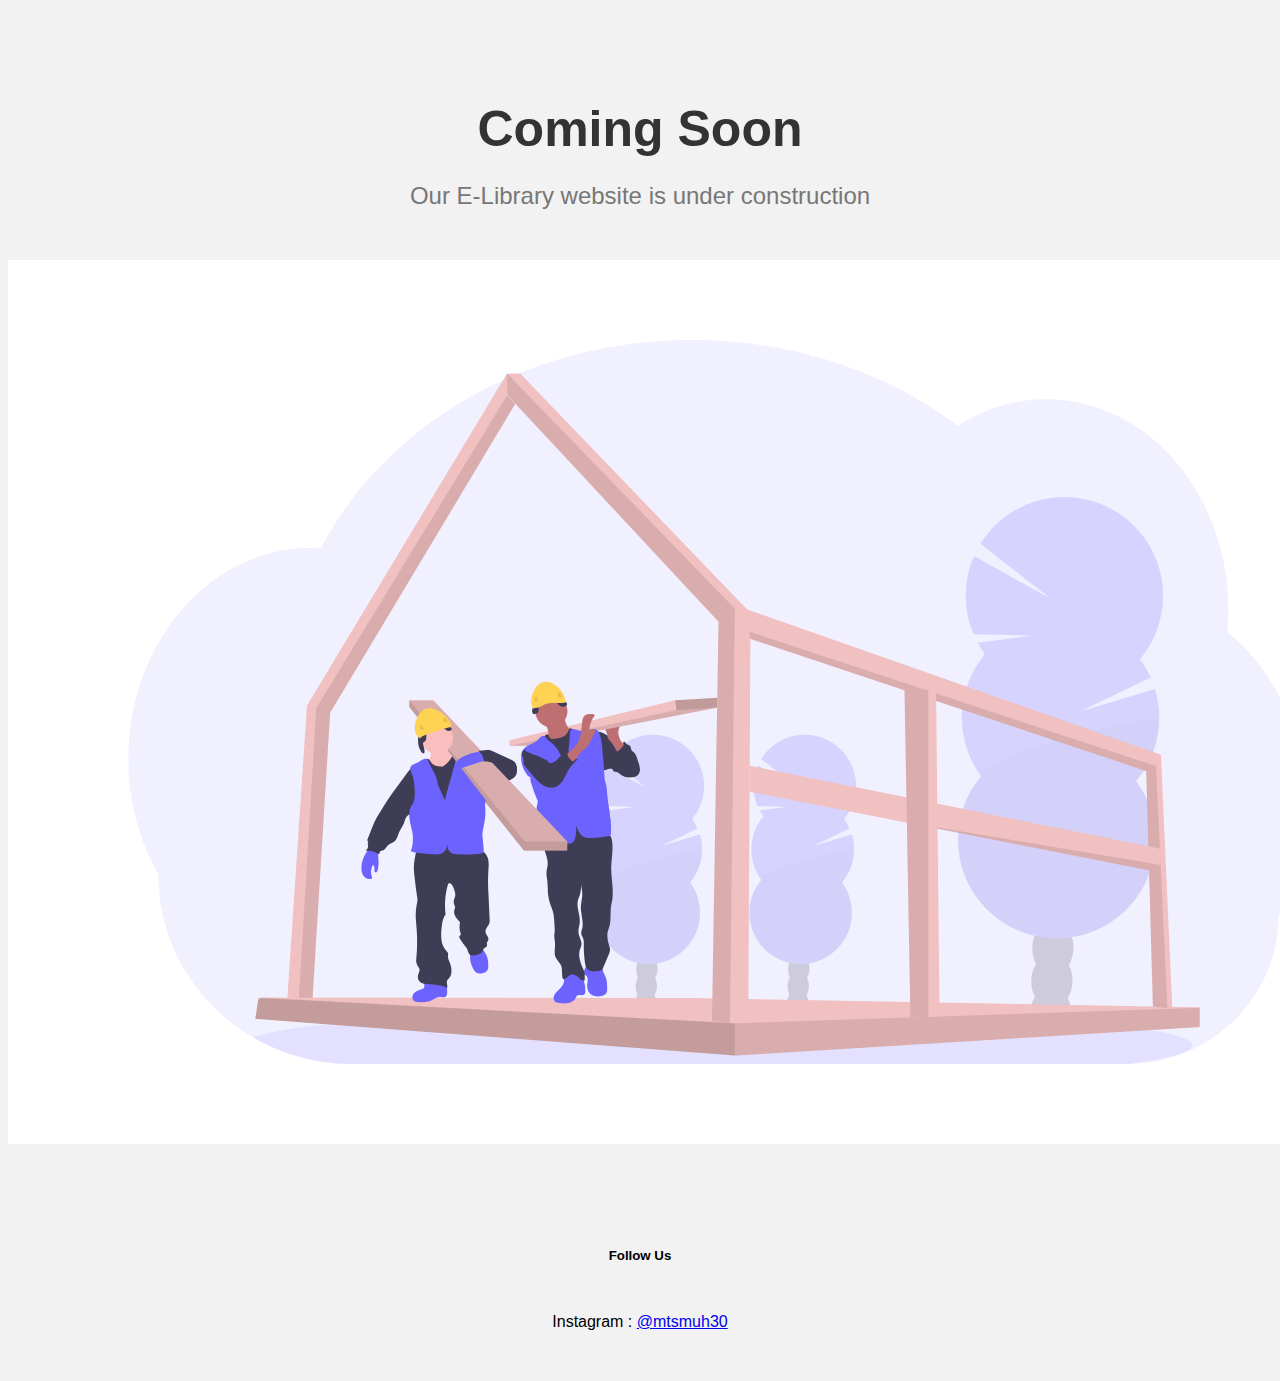
<file: index.html>
<!DOCTYPE html>
<html>
<head>
	<title>E-Library MTsM 30</title>
	<link rel="stylesheet" type="text/css" href="style.css">
    <link href="https://cdn.jsdelivr.net/npm/bootstrap@5.3.0-alpha1/dist/css/bootstrap.min.css" rel="stylesheet" integrity="sha384-GLhlTQ8iRABdZLl6O3oVMWSktQOp6b7In1Zl3/Jr59b6EGGoI1aFkw7cmDA6j6gD" crossorigin="anonymous">
    <script src="https://cdn.jsdelivr.net/npm/bootstrap@5.3.0-alpha1/dist/js/bootstrap.bundle.min.js" integrity="sha384-w76AqPfDkMBDXo30jS1Sgez6pr3x5MlQ1ZAGC+nuZB+EYdgRZgiwxhTBTkF7CXvN" crossorigin="anonymous"></script>
</head>
<body>
	<div class="container">
		<h1>Coming Soon</h1>
		<p>Our E-Library website is under construction</p>
        <img src="img/1.png" class="img-fluid">
	</div>

    <div class="container">
		<h5>Follow Us</h5>
	</div>

    <p><center>Instagram : <a href="https://instagram.com/mtsmuh30?igshid=YmMyMTA2M2Y=">@mtsmuh30</a></center></p>
</body>
</html>
</file>
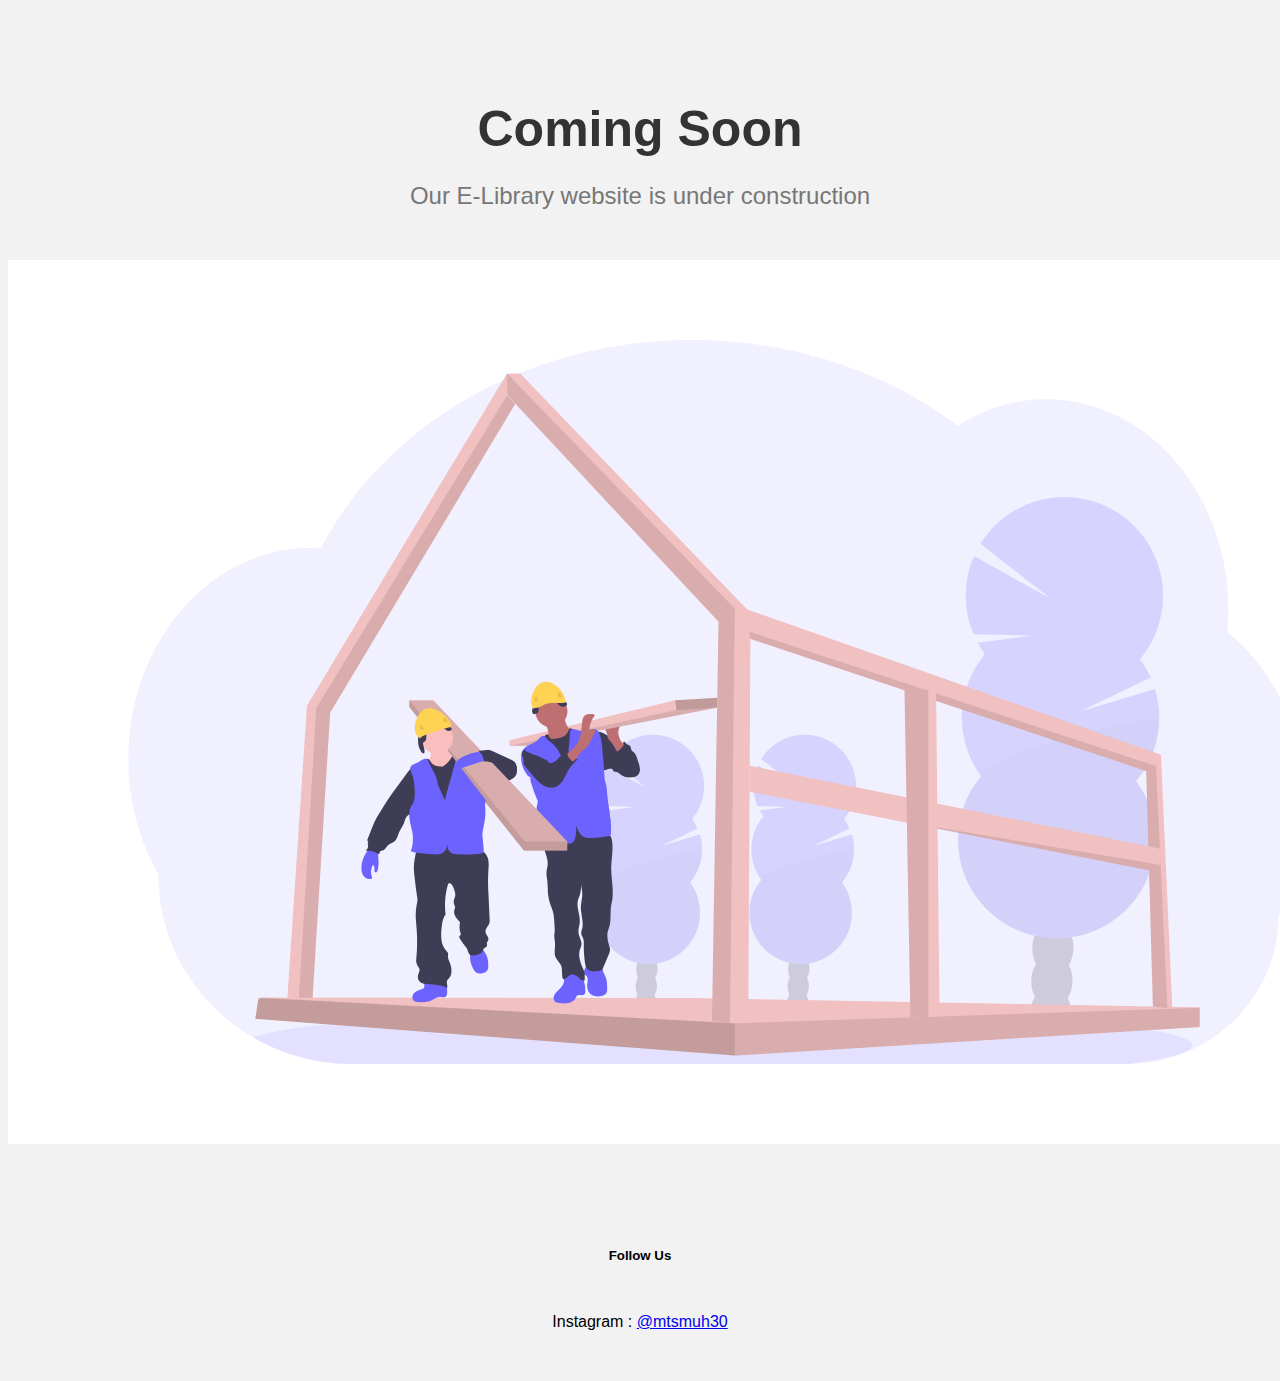
<file: maintenance.html>
<!DOCTYPE html>
<html>
<head>
	<title>E-Library MTsM 30</title>
	<link rel="stylesheet" type="text/css" href="style.css">
    <link href="https://cdn.jsdelivr.net/npm/bootstrap@5.3.0-alpha1/dist/css/bootstrap.min.css" rel="stylesheet" integrity="sha384-GLhlTQ8iRABdZLl6O3oVMWSktQOp6b7In1Zl3/Jr59b6EGGoI1aFkw7cmDA6j6gD" crossorigin="anonymous">
    <script src="https://cdn.jsdelivr.net/npm/bootstrap@5.3.0-alpha1/dist/js/bootstrap.bundle.min.js" integrity="sha384-w76AqPfDkMBDXo30jS1Sgez6pr3x5MlQ1ZAGC+nuZB+EYdgRZgiwxhTBTkF7CXvN" crossorigin="anonymous"></script>
</head>
<body>
	<div class="container">
		<h1>Coming Soon</h1>
		<p>Our E-Library website is under construction</p>
        <img src="img/1.png" class="img-fluid">
	</div>

    <div class="container">
		<h5>Follow Us</h5>
	</div>

    <p><center>Instagram : <a href="https://instagram.com/mtsmuh30?igshid=YmMyMTA2M2Y=">@mtsmuh30</a></center></p>
</body>
</html>
</file>
<file: style.css>
body {
	background-color: #f2f2f2;
	font-family: 'Helvetica', sans-serif;
}

.container {
	text-align: center;
	margin-top: 100px;
}

h1 {
	font-size: 50px;
	color: #333;
	margin-bottom: 20px;
}

p {
	font-size: 24px;
	color: #777;
	margin-bottom: 50px;
}
</file>
